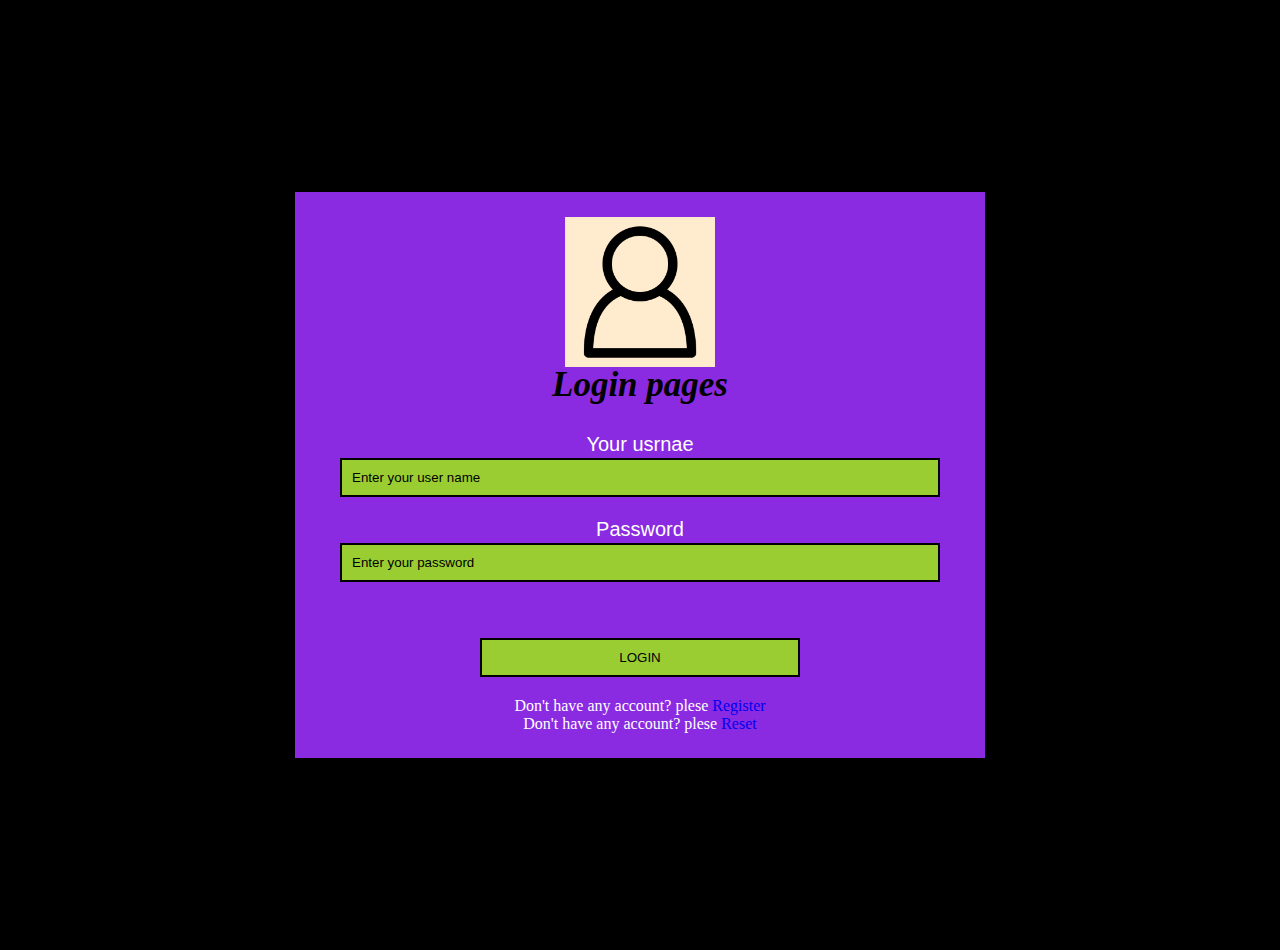
<file: index.html>
<!DOCTYPE html>
<html lang="en">
<head>
    <meta charset="UTF-8">
    <meta http-equiv="X-UA-Compatible" content="IE=edge">
    <meta name="viewport" content="width=device-width, initial-scale=1.0">
    <link rel="stylesheet" href="css-style/style.css">
    <title>Login pages</title>
    
</head>
<body>
    <div id="admin-box">
        <img src="img/login.png" width="150px">
        <h1 class="h1">Login pages</h1>
        <form>
            <label for="user">Your usrnae</label><br>
            <input type="text" name="user" required placeholder="Enter your user name"><br>
            <label for="password">Password</label><br>
            <input " type="password" name="password" required placeholder="Enter your password"><br><br>
            <input type="submit" value="Login">
            <p>Don't have any account? plese <a href=".//page/register.html">Register</a></p>
            <p>Don't have any account? plese <a href="page/reset.html">Reset</a></p>
            
        </form>
    </div>
</body>
</html>
</file>
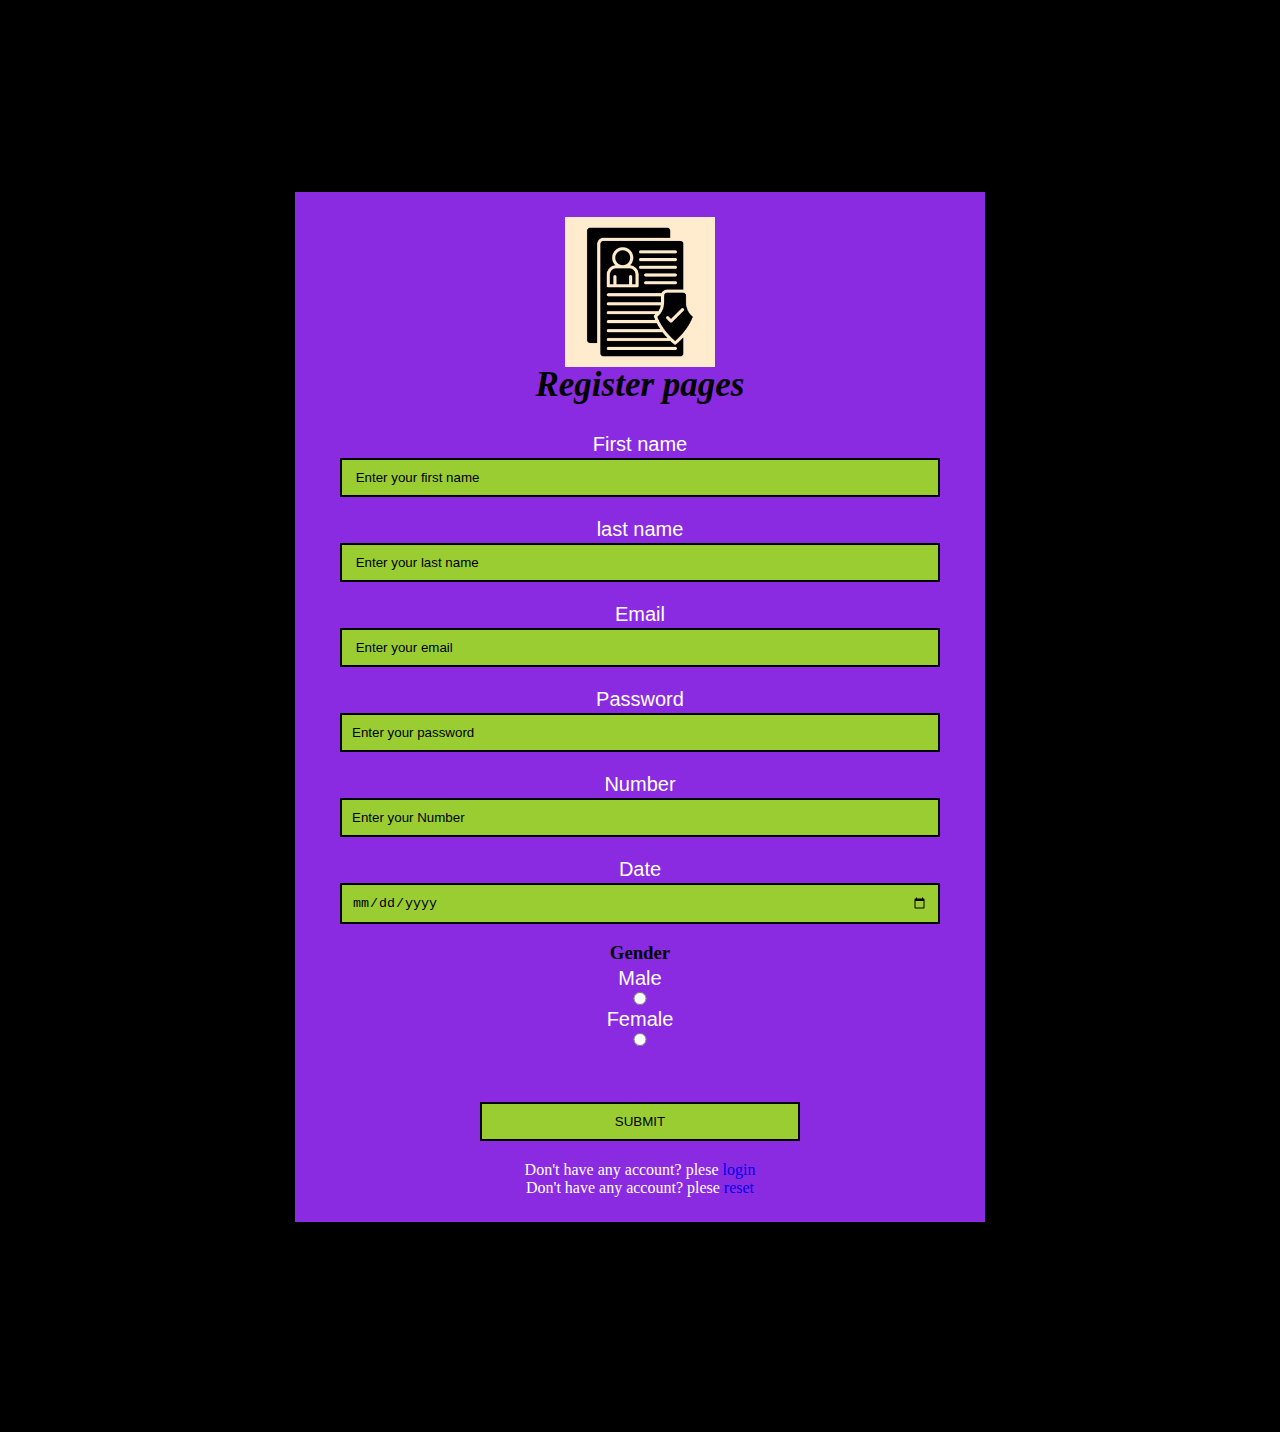
<file: page/register.html>
<!DOCTYPE html>
<html lang="en">
<head>
    <meta charset="UTF-8">
    <meta http-equiv="X-UA-Compatible" content="IE=edge">
    <meta name="viewport" content="width=device-width, initial-scale=1.0">
    <link rel="stylesheet" href="../css-style/style.css">
    <title>Register pages</title>
   
</head>
<body>
    <div id="admin-box">
       <div>
        <img src="../img/register.png" width="150px">
        
        <div>
            <h1>Register pages</h1>
        </div>
       </div>
        <!-- register from -->
        <form><div class="level">
            <label for="First name" >First name</label><br>
            <input type="text" name="user" required placeholder=" Enter your first name "><br>
            <label for="last name">last name</label><br>
            <input type="text" name="last name" required placeholder=" Enter your last name "><br>
            <label for="Email">Email</label><br>
            <input type="Email" name="Email" required placeholder=" Enter your email "><br>
            <label for="password">Password</label><br>
            <input type="password" name="password" required placeholder="Enter your password"><br>
            <label for="Number">Number</label><br>
            <input type="number" name="Number" required placeholder="Enter your Number"><br>
            <label for="Date">Date</label><br>
            <input type="Date" name="Date" required placeholder="Enter your Date"><br>
           <div class="Gender">
            <h3 style="color: black;">Gender</h3>
            <label for="male">Male</label>
            <input type="radio" name="radio" >
            <label for="Female">Female</label>
            <input type="radio" name="radio" ><br> <br> </div>
             <p><input type="submit" value="submit" class="btn"></p>
        </div>
            <p>Don't have any account? plese <a href="../index.html">login</a></p>
            <p>Don't have any account? plese <a href="../page/reset.html">reset</a></p>
        </form>
    </div>
    <p;">he is a boy i am a student she is my mother he is my fother</p>
</body>
</html>
</file>
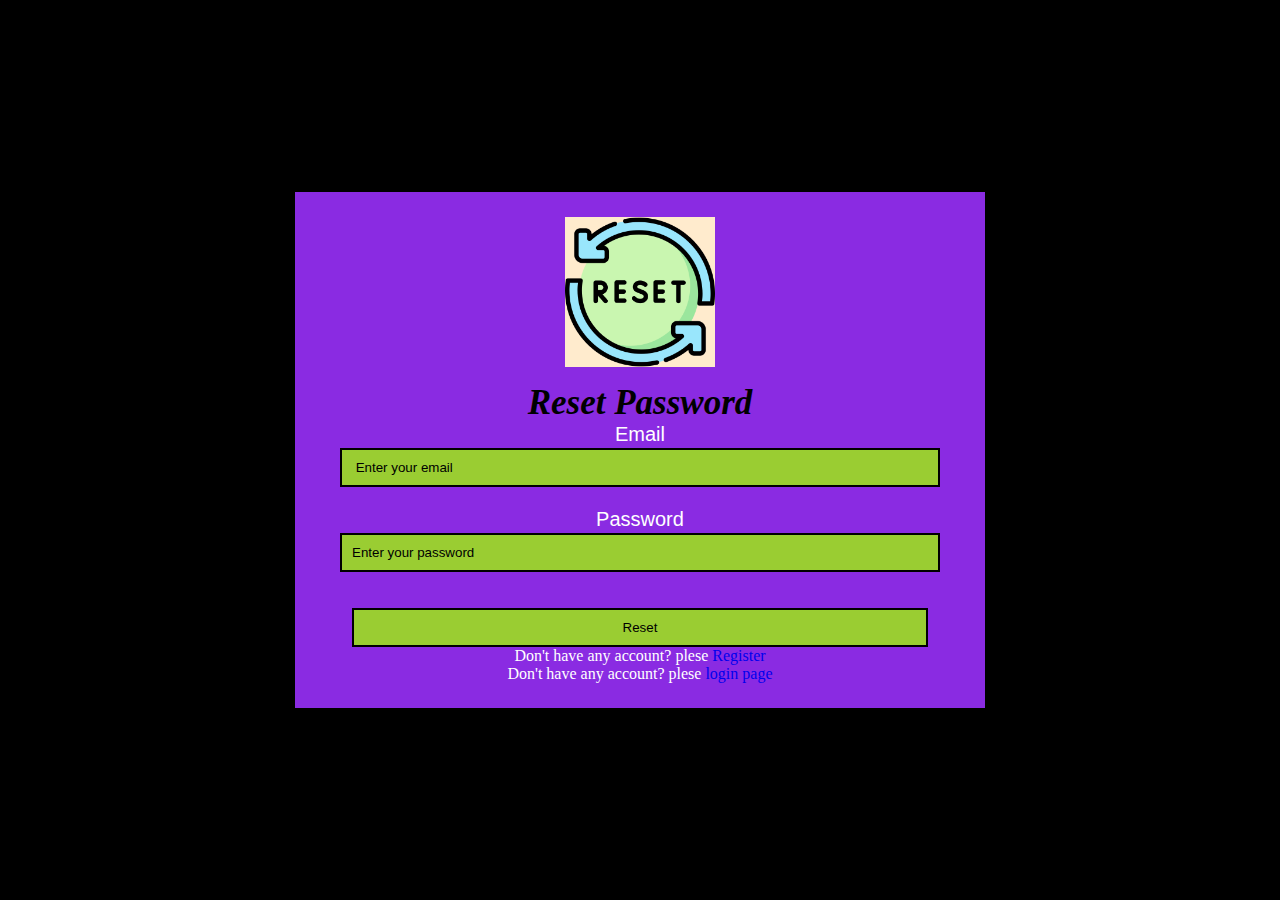
<file: page/reset.html>
<!DOCTYPE html>
<html lang="en">
<head>
    <meta charset="UTF-8">
    <meta http-equiv="X-UA-Compatible" content="IE=edge">
    <meta name="viewport" content="width=, initial-scale=1.0">
    <link rel="stylesheet" href="../css-style/style.css">
    <title>Reset page</title>
</head>
<body>
    <div id="admin-box">
        <img src="../img/reset.png" width="150px"><br>
        <h1>Reset Password</h1>
        <label for="Email">Email</label><br>
            <input type="Email" name="Email" required placeholder=" Enter your email "><br>
            <label for="password">Password</label><br>
            <input type="password" name="password" required placeholder="Enter your password"><br><br>
            <input type="Reset" value="Reset">
            <p>Don't have any account? plese <a href="../page/register.html">Register</a></p>
            <p>Don't have any account? plese <a href="../index.html">login page</a></p>
    </div>
</body>
</html>
</file>
<file: css-style/style.css>
/* universal selector */
*{
  margin: 0;
  padding: 0;
  border: 0;
  text-decoration: none;
}
/* name selector */
body{
  background-color: black;
}
/* in seletor */
#admin-box{
  background-color: blueviolet;
  color: white;
  width: 50%;
  margin: 15% auto;
  padding: 25px;
  text-align: center;
}
#admin-box h1{
  font-size: 35px;
  line-height: 35px;
  text-align: center;
}
#admin-box img{
  display: block;
  text-align: center;
  width: 75%;
  margin: auto;
  width: 150px;
  background-color: blanchedalmond;
}
/* Gruping selector */
input,level{
  display: block;
}
form{
  margin-top: 28px;
}
label{
  line-height: 28px;
  font-size: 20px;
  font-family: Arial, Helvetica, sans-serif;
}
input{
  width: 90%;
  margin: auto;
  padding: 10px;
  background-color: yellowgreen;
  color: black;
  border-color: gold;
  border: 2px solid black;
}
input::placeholder{
  color: black;
}
h1{
  color:black;
  font-style: italic;
}
input[ type="submit"]{
  width: 50%;
  margin: 20px auto;
  text-transform: uppercase;
}
input[ type="submit"]:hover{
  background-color: brown;
  color: azure;
  transition: ease-in 0.8s;
}
/* class selector */
.p{
  font-size: 15px;
  line-height: 15px;
  font-family: Arial, Helvetica, sans-serif;
  margin-top: 10px;
}

.p a{
  text-transform: capitalize;
  color: black;
}
.p a:active{
  background-color: yellowgreen;
}
</file>
